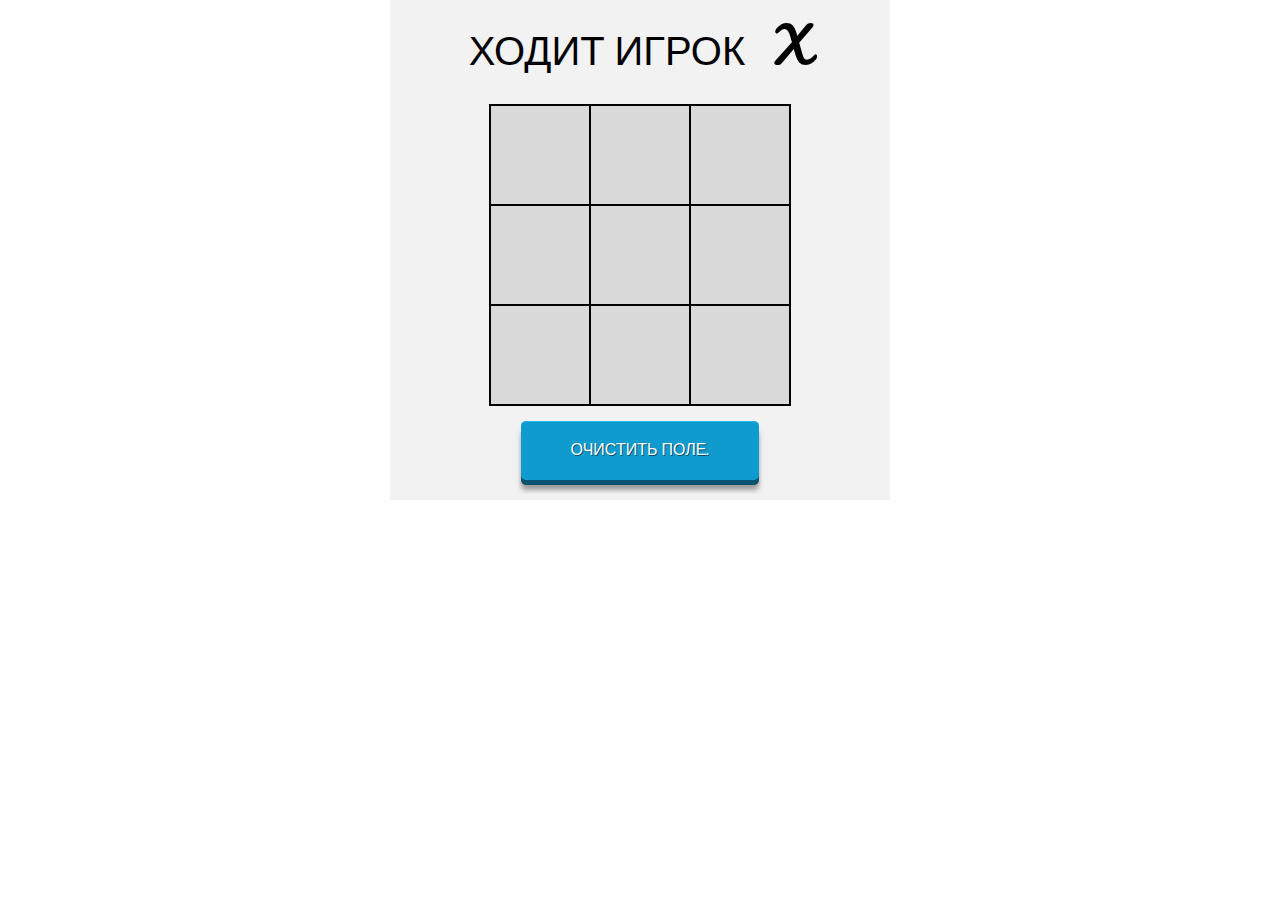
<file: krestiki-noliki/index.html>
<!DOCTYPE html>
<html lang="en">
<head>
	<meta charset="UTF-8">
	<title>Игра крестики-нолики</title>
	<link rel="stylesheet" href="css/styles.css">
	<script src='js/script.js'></script>
</head>
<body>
	<div class="wrapper">
		<h1 class="header">Ходит игрок <span class="header__game-Player"></span></h1>
		<div class="gameArea">
			<div class="gameArea__placeForClickResult" data-gameAreaNumber='1'></div>
			<div class="gameArea__placeForClickResult" data-gameAreaNumber='2'></div>
			<div class="gameArea__placeForClickResult" data-gameAreaNumber='3'></div>
			<div class="gameArea__placeForClickResult" data-gameAreaNumber='4'></div>
			<div class="gameArea__placeForClickResult" data-gameAreaNumber='5'></div>
			<div class="gameArea__placeForClickResult" data-gameAreaNumber='6'></div>
			<div class="gameArea__placeForClickResult" data-gameAreaNumber='7'></div>
			<div class="gameArea__placeForClickResult" data-gameAreaNumber='8'></div>
			<div class="gameArea__placeForClickResult" data-gameAreaNumber='9'></div>
		</div>
		<button class="clearButton">Очистить поле.</button>
		<div class="winner-table">Победил игрок : <span class="winner-table__winnerArea"></span></div>
	</div>
</body>
</html>
</file>
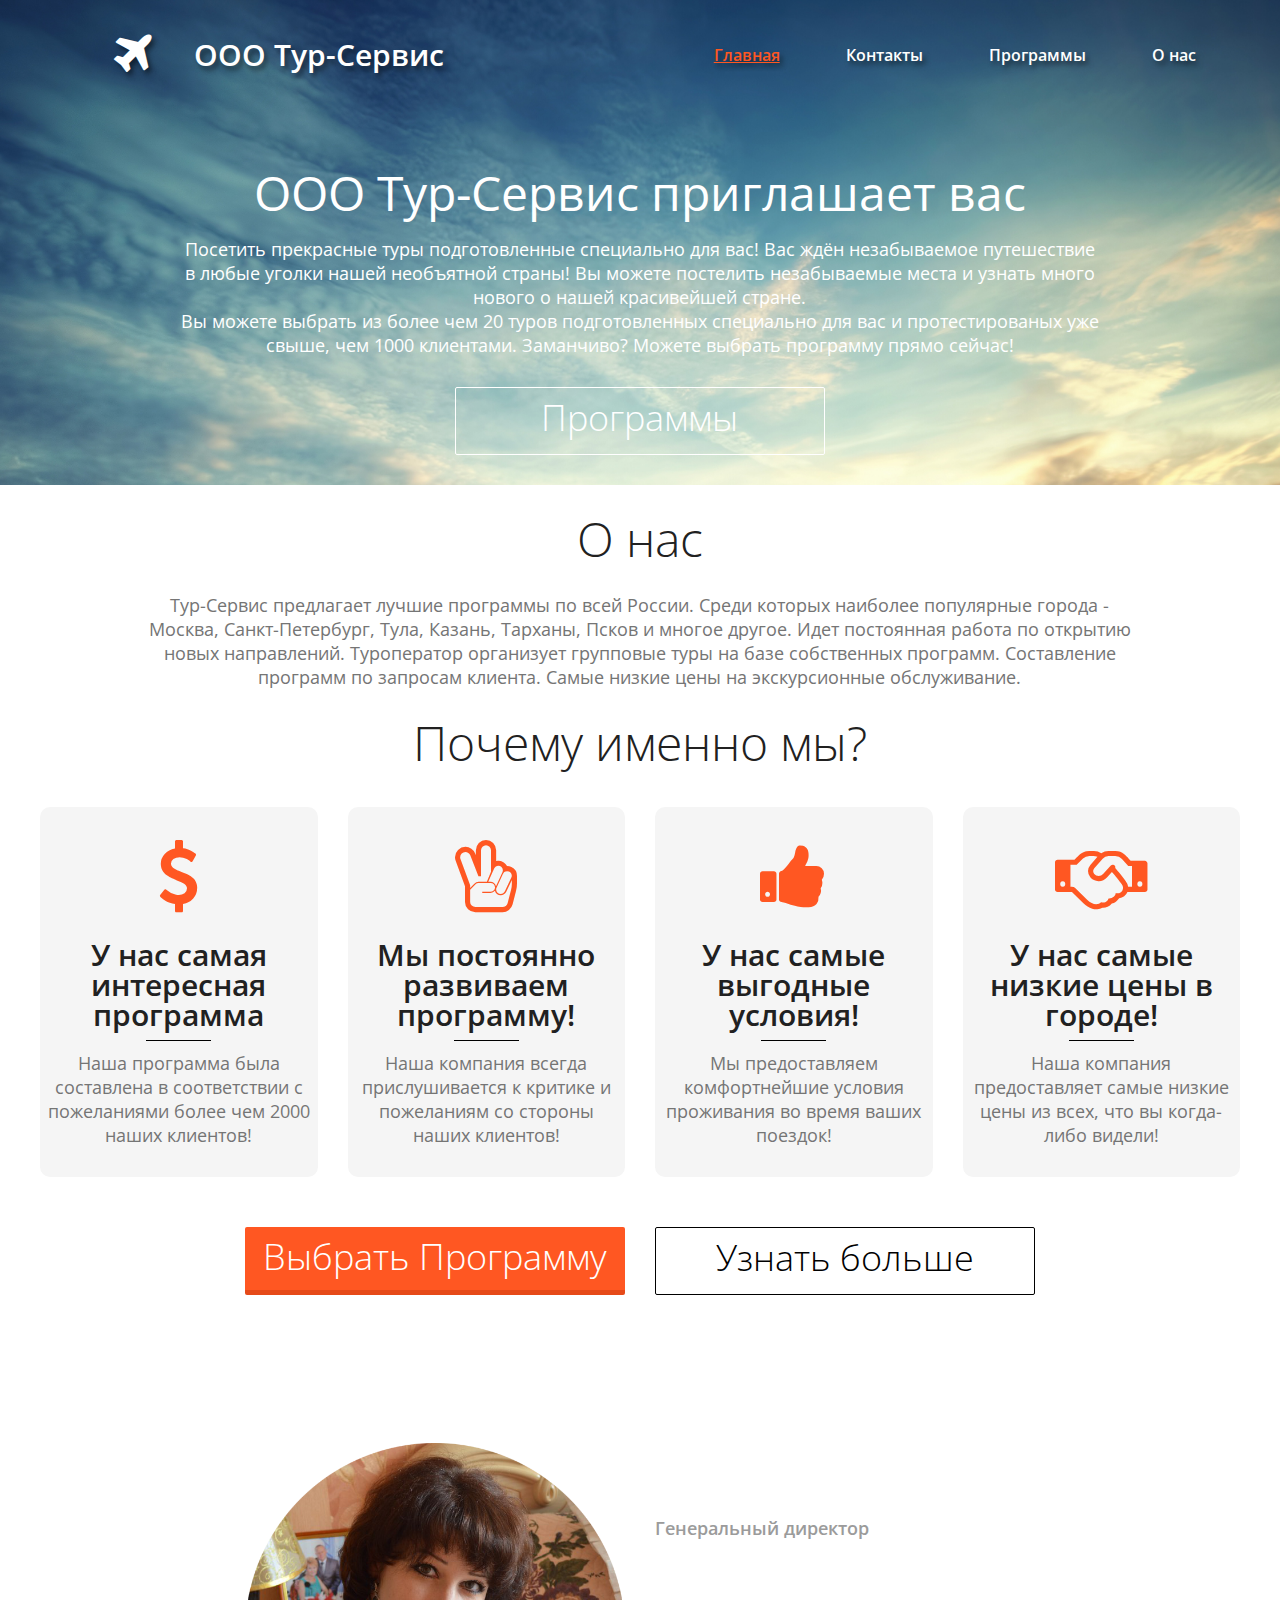
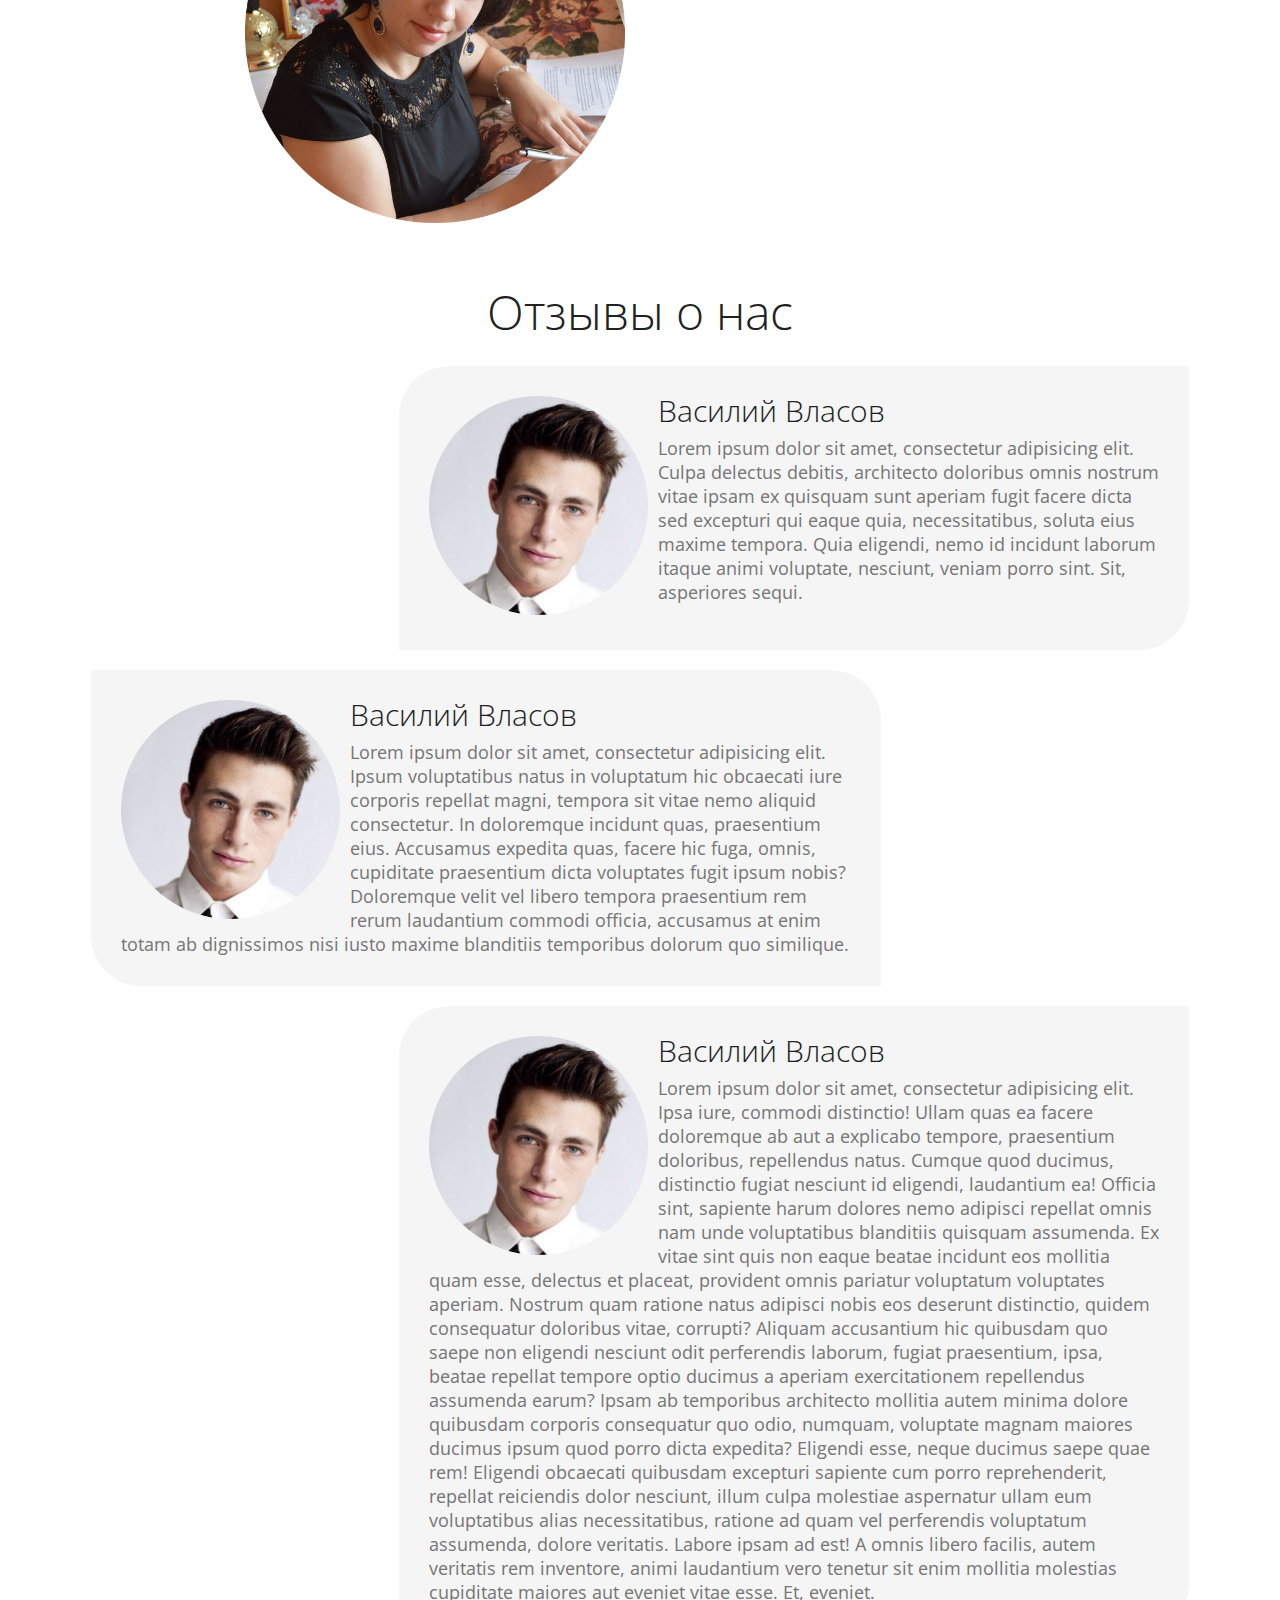
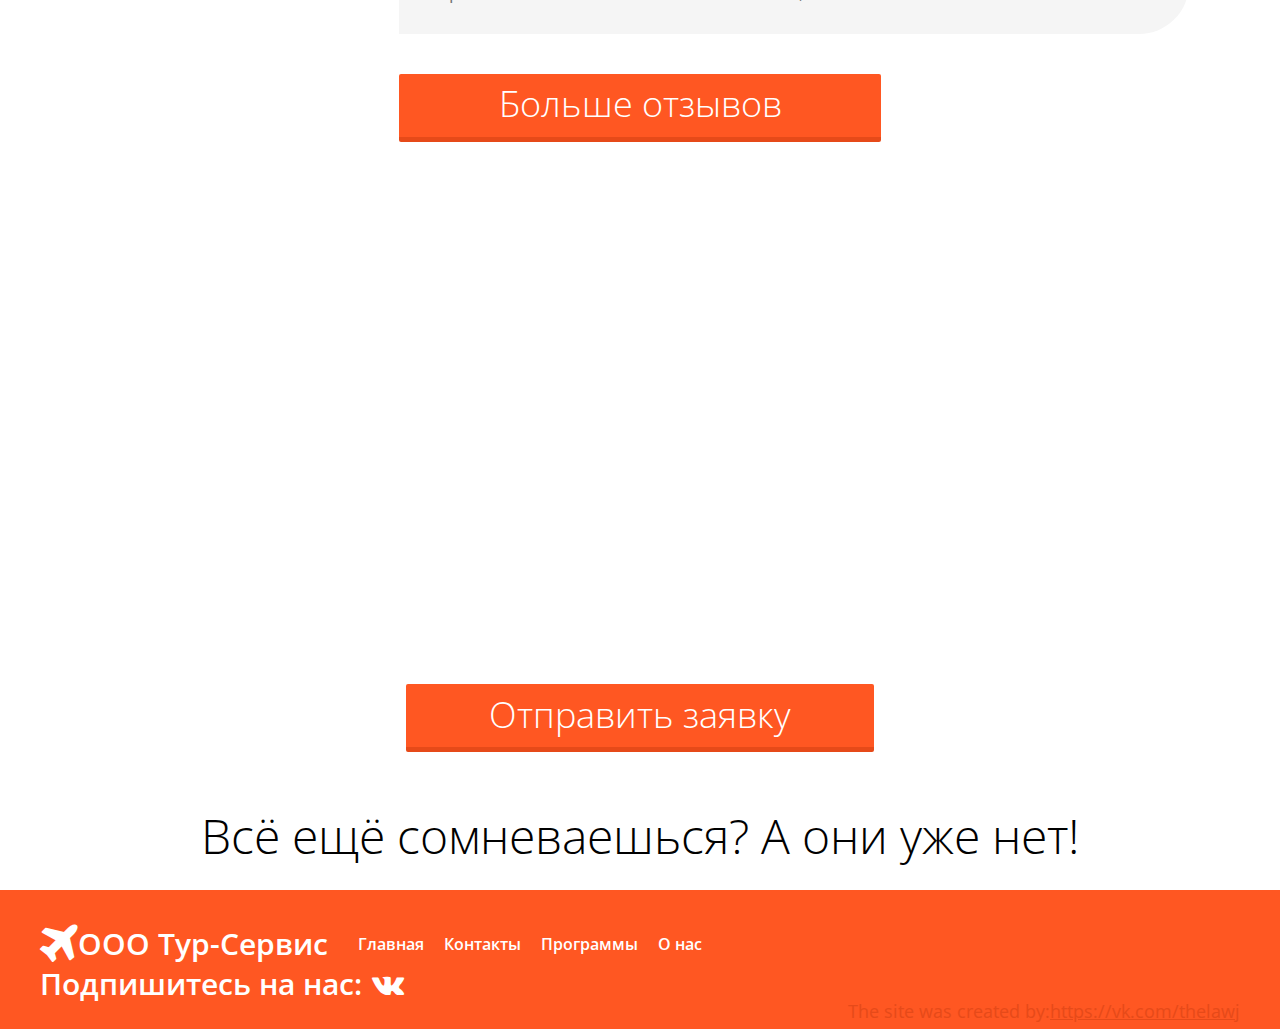
<file: TouristCompany/index.html>
<!DOCTYPE html>
<head>
  <meta charset="UTF-8">
  <meta name="viewport" content="width=device-width, initial-scale=1.0">
  <title>Document</title>
  <link href="css/styles.css" rel="stylesheet">
</head>
<body>
<!--Header-->
  <header class="header">
    <div class="wrapper">
      <menu class="menu">
        <div class="menu__logo">
          <h2><i class="fa-plane fa"></i></h2>
          <h3>ООО Тур-Сервис</h3>
        </div>
        <a href="#"><i class="fa fa-bars menu__burger" aria-hidden="true"></i></a>
        <nav class="menu__navigation">
          <a href="index.html" class="menu__navigation_active-item"><li>Главная</li></a>
          <a href="contacts.html"><li>Контакты</li></a>
          <a href="programms.html"><li>Программы</li></a>
          <a href="about.html"><li>О нас</li></a>
        </nav>
      </menu>
      <article class="header-content">
        <h1 class="header-content__header">ООО Тур-Сервис приглашает вас</h1>
        <p class="header-content__description">Посетить прекрасные туры подготовленные специально для вас! Вас ждён незабываемое путешествие <br>в любые уголки нашей необъятной страны! Вы можете постелить незабываемые места и узнать много нового о нашей красивейшей стране. <br>Вы можете выбрать из более чем 20 туров подготовленных специально для вас и протестированых уже свыше, чем 1000 клиентами. Заманчиво? Можете выбрать программу прямо сейчас!</p>
      </article>
      <div class="button__bordered header__button">
        Программы
      </div>
    </div>
  </header>
<!-- ABOUTUS -->
<div class="wrapper">
  <section class="aboutUs">
    <h2 class="aboutUs__header">О нас</h2>
    <p class="aboutUs__description">Тур-Сервис предлагает лучшие программы по всей России.  Среди которых наиболее популярные города - Москва, Санкт-Петербург, Тула, Казань, Тарханы, Псков и многое другое. Идет постоянная работа по открытию новых направлений. Туроператор организует групповые туры на базе собственных программ. Составление программ по запросам клиента. Самые низкие цены на экскурсионные обслуживание.</p>
    <h2 class="aboutUs__subheader">Почему именно мы?</h2>
    <div class="item item_hover">
      <div class="item__icon"><i class="fa fa-dollar"></i></div>
      <h3 class="item__header">У нас самая интересная программа</h3>
      <p class="item__description">Наша программа была составлена в соответствии с пожеланиями более чем 2000 наших клиентов!</p>
    </div>
    <div class="item item_hover">
      <div class="item__icon"><i class="fa fa-hand-peace-o"></i></div>
      <h3 class="item__header">Мы постоянно развиваем программу!</h3>
      <p class="item__description">Наша компания всегда прислушивается к критике и пожеланиям со стороны наших клиентов!</p>
    </div>
    <div class="item item_hover">
      <div class="item__icon"><i class="fa fa-thumbs-up"></i></div>
      <h3 class="item__header">У нас самые выгодные условия!</h3>
      <p class="item__description">Мы предоставляем комфортнейшие условия проживания во время ваших поездок!</p>
    </div>
    <div class="item item_hover">
      <div class="item__icon"><i class="fa fa-handshake-o"></i></div>
      <h3 class="item__header">У нас самые низкие цены в городе!</h3>
      <p class="item__description">Наша компания предоставляет самые низкие цены из всех, что вы когда-либо видели!</p>
    </div>
    <div class="button__filled aboutUs__button">Выбрать Программу</div>
    <div class="button__bordered aboutUs__button aboutUs__button_bordered">Узнать больше</div>
  </section>
</div>
<!--Communicate with us-->
<section class="communicate">
  <div class="wrapper">
    <div class="communicateWithUs">
      <h2 class="communicateWithUs__header">Свяжитесь с нами!</h2>
      <div class="communicateWithUs__image">
        <img src="img/Owner.png" alt="">
      </div>
      <div class="communicateWithUs-data">
        <h3 class="communicateWithUs-data__header people">Людмила Каштанова</h3>
        <h5 class="communicateWithUs-data__subheader">Генеральный директор</h5>
        <h4 class="communicateWithUs-data__data">+7-(900)-322-95-99</h4>
        <h4 class="communicateWithUs-data__data">+7-(960)-031-96-14</h4>
        <a href="#"><h4 class="communicateWithUs-data__data communicateWithUs-data__data_email">kaztur1@yandex.ru</h4></a>
        <a href="#"><h4 class="communicateWithUs-data__data communicateWithUs-data__data_email">oootour-service@mail.ru</h4></a>
        <div class="communicateWithUs-data__button button__bordered">Узнать больше</div>
      </div>
    </div>
  </div>
</section>
<!--reviews-->
<div class="wrapper">
  <section class="reviews">
    <h2 class="reviews__header">Отзывы о нас</h2>
    <div class="review">
      <div class="review__image"><img src="img/reviewer.png" alt=""></div>
      <h3 class="review__header people">Василий Власов</h3>
      <p class="review__description">Lorem ipsum dolor sit amet, consectetur adipisicing elit. Culpa delectus debitis, architecto doloribus omnis nostrum vitae ipsam ex quisquam sunt aperiam fugit facere dicta sed excepturi qui eaque quia, necessitatibus, soluta eius maxime tempora. Quia eligendi, nemo id incidunt laborum itaque animi voluptate, nesciunt, veniam porro sint. Sit, asperiores sequi.</p>
    </div>
     <div class="review">
      <div class="review__image"><img src="img/reviewer.png" alt=""></div>
      <h3 class="review__header people">Василий Власов</h3>
      <p class="review__description">Lorem ipsum dolor sit amet, consectetur adipisicing elit. Ipsum voluptatibus natus in voluptatum hic obcaecati iure corporis repellat magni, tempora sit vitae nemo aliquid consectetur. In doloremque incidunt quas, praesentium eius. Accusamus expedita quas, facere hic fuga, omnis, cupiditate praesentium dicta voluptates fugit ipsum nobis? Doloremque velit vel libero tempora praesentium rem rerum laudantium commodi officia, accusamus at enim totam ab dignissimos nisi iusto maxime blanditiis temporibus dolorum quo similique. </p>
    </div>
     <div class="review">
      <div class="review__image"><img src="img/reviewer.png" alt=""></div>
      <h3 class="review__header people">Василий Власов</h3>
      <p class="review__description">Lorem ipsum dolor sit amet, consectetur adipisicing elit. Ipsa iure, commodi distinctio! Ullam quas ea facere doloremque ab aut a explicabo tempore, praesentium doloribus, repellendus natus. Cumque quod ducimus, distinctio fugiat nesciunt id eligendi, laudantium ea! Officia sint, sapiente harum dolores nemo adipisci repellat omnis nam unde voluptatibus blanditiis quisquam assumenda. Ex vitae sint quis non eaque beatae incidunt eos mollitia quam esse, delectus et placeat, provident omnis pariatur voluptatum voluptates aperiam. Nostrum quam ratione natus adipisci nobis eos deserunt distinctio, quidem consequatur doloribus vitae, corrupti? Aliquam accusantium hic quibusdam quo saepe non eligendi nesciunt odit perferendis laborum, fugiat praesentium, ipsa, beatae repellat tempore optio ducimus a aperiam exercitationem repellendus assumenda earum? Ipsam ab temporibus architecto mollitia autem minima dolore quibusdam corporis consequatur quo odio, numquam, voluptate magnam maiores ducimus ipsum quod porro dicta expedita? Eligendi esse, neque ducimus saepe quae rem! Eligendi obcaecati quibusdam excepturi sapiente cum porro reprehenderit, repellat reiciendis dolor nesciunt, illum culpa molestiae aspernatur ullam eum voluptatibus alias necessitatibus, ratione ad quam vel perferendis voluptatum assumenda, dolore veritatis. Labore ipsam ad est! A omnis libero facilis, autem veritatis rem inventore, animi laudantium vero tenetur sit enim mollitia molestias cupiditate maiores aut eveniet vitae esse. Et, eveniet. </p>
    </div>
    <a href="#" class='reviews__button'><div class="button__filled">Больше отзывов</div></a>
  </section>
</div>
<!--Callback form-->
<div class="call">
  <div class="wrapper">
    <section class="callback">
      <h2 class="callback__header">Оставьте заявку</h2>
      <h3 class="people callback__subheader">Заполните форму и мы вам перезвоним</h3>
      <form action="" class="callback-form">
        <div class="callback-form__row">
          <label for="name"><h4 class="callback-form__header">Имя, Фамилия</h4></label>
          <input name="name" id='name' type="text" class="callback-form__input">
        </div>
        <div class="callback-form__row">
          <label for="email"><h4 class="callback-form__header">E-Mail</h4></label>
          <input id="email" type="email" class="callback-form__input">
        </div>
        <div class="callback-form__row">
          <label for="phone"><h4 class="callback-form__header">Телефон</h4></label>
          <input id="phone" type="phone" class="callback-form__input">
        </div>
        <div class="callback-form__row callback-form__row_check">
          <input checked class="callback-form__checkbox" type="checkbox" id="checkbox" name="cc" />
          <label class="callback-form__checkbox-replace" for="checkbox"><i class="callback-form__checkbox-replace-fa fa fa-check" aria-hidden="true"></i></label>
          <label for="checkbox"><p class="callback-form__checktext">Я даю своё согласие на обработку персональных данных в соответствии с законом “О персональных данных”</p></label>
        </div>
        <input id="submit" type="submit" value="Отправить заявку" class="button__filled callback-form__submit">
      </form>
    </section>
  </div>
</div>
<!--More reviews-->
<div class="wrapper">
  <section class="moreReviews">
    <h2 class="moreReviews__header">Всё ещё сомневаешься? А они уже нет!</h2>
    <div class="moreReviews__vkReviews">
      
    </div>
  </section>
</div>
<!--footer-->
<section class="foot">
  <div class="wrapper">
    <div class="footer">
      <menu class="menu_footer">
        <div class="menu__logo_footer">
          <h2><i class="fa-plane fa"></i></h2>
          <h3>ООО Тур-Сервис</h3>
        </div>
        <nav class="menu__navigation_footer">
          <a href="index.html"><li>Главная</li></a>
          <a href="contacts.html"><li>Контакты</li></a>
          <a href="programms.html"><li>Программы</li></a>
          <a href="about.html"><li>О нас</li></a>
        </nav>
      </menu>
      <div class="footer-subscribe">
        <h3 class="footer-subscribe__header">Подпишитесь на нас: <a href="#"><i class="footer-subscribe__header_fa fa fa-vk"></i></a></h3>
      </div>
      <div class="footer__madeBy">
        <p>The site was created by:</p>
        <a class="footer__madeBy_a" href="https://vk.com/thelawj">https://vk.com/thelawj</a>
      </div>
    </div>
  </div>
</section>
<!--Scripts-->
<script src="libs/jquery-3.2.1.min.js"></script>
<script src="libs/slick.min.js" type="text/javascript"></script>
<script src="js/main.js"></script>
</body>
</html>
</file>
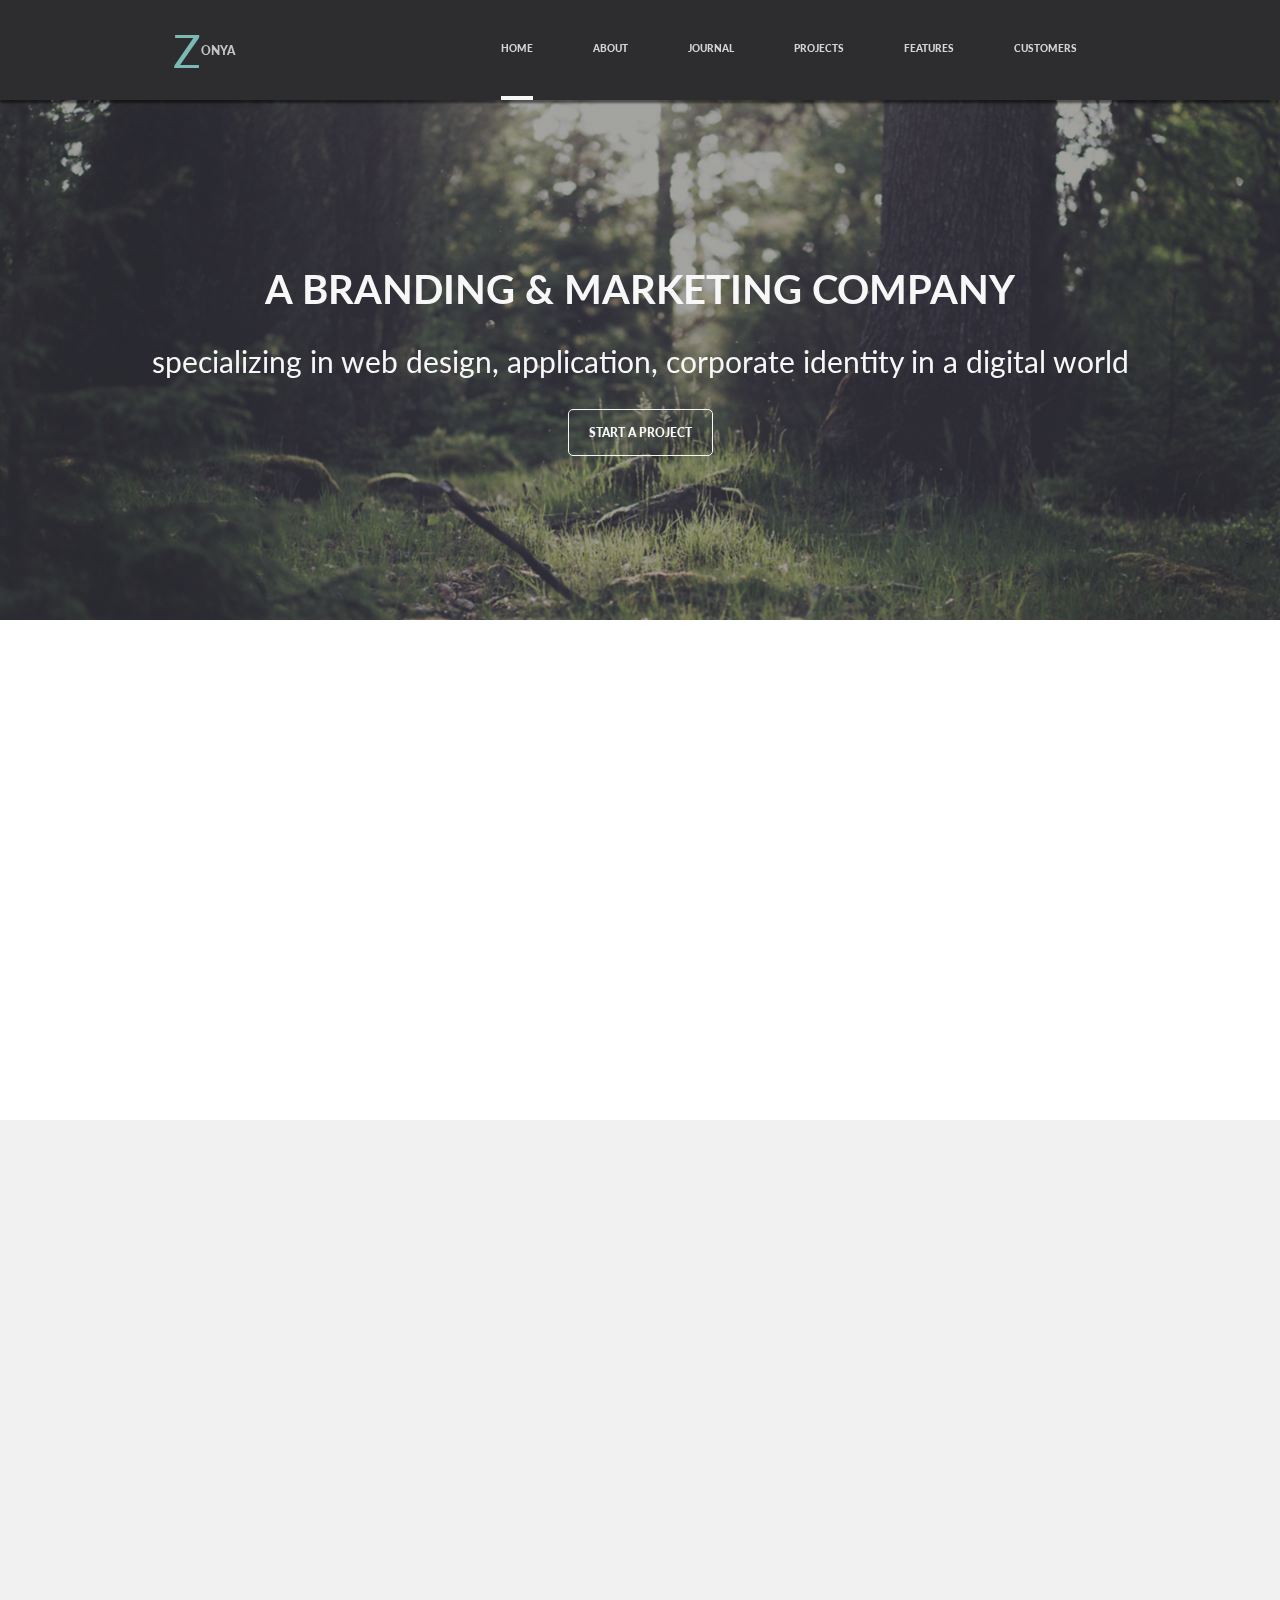
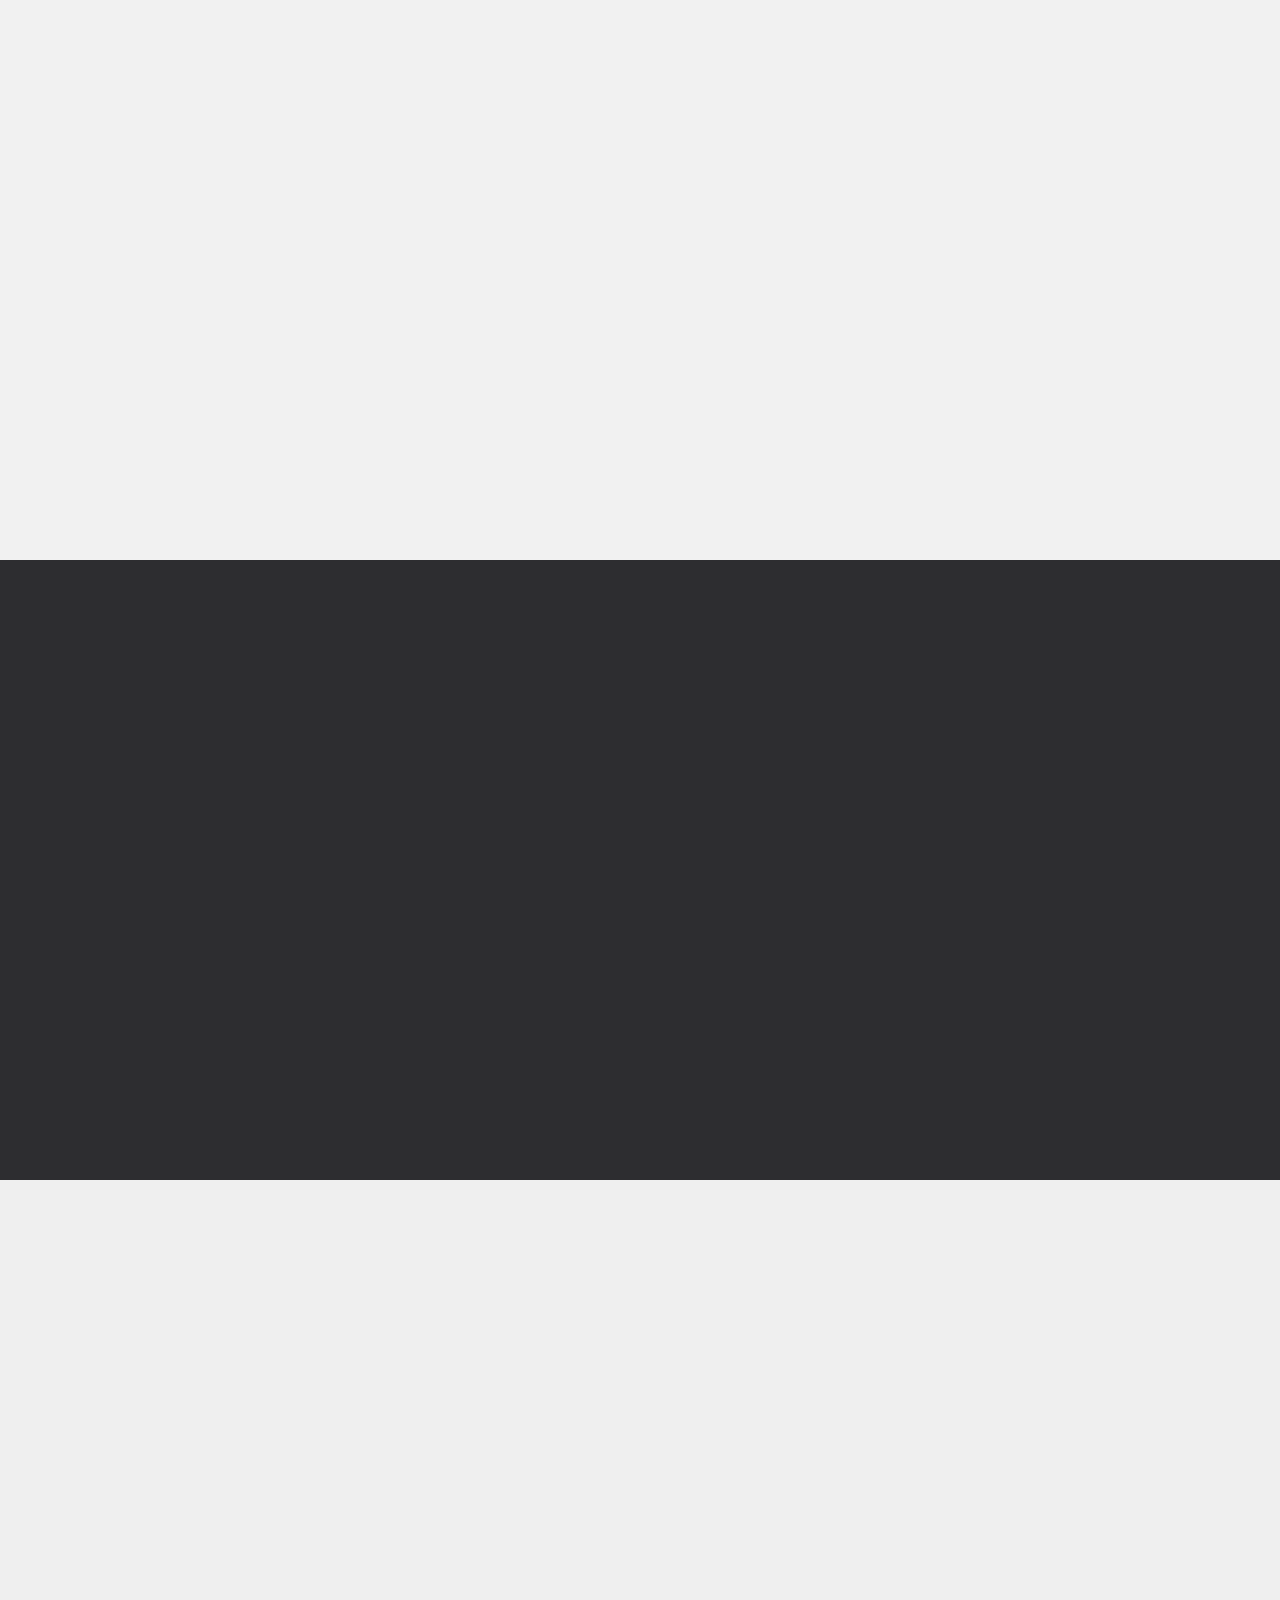
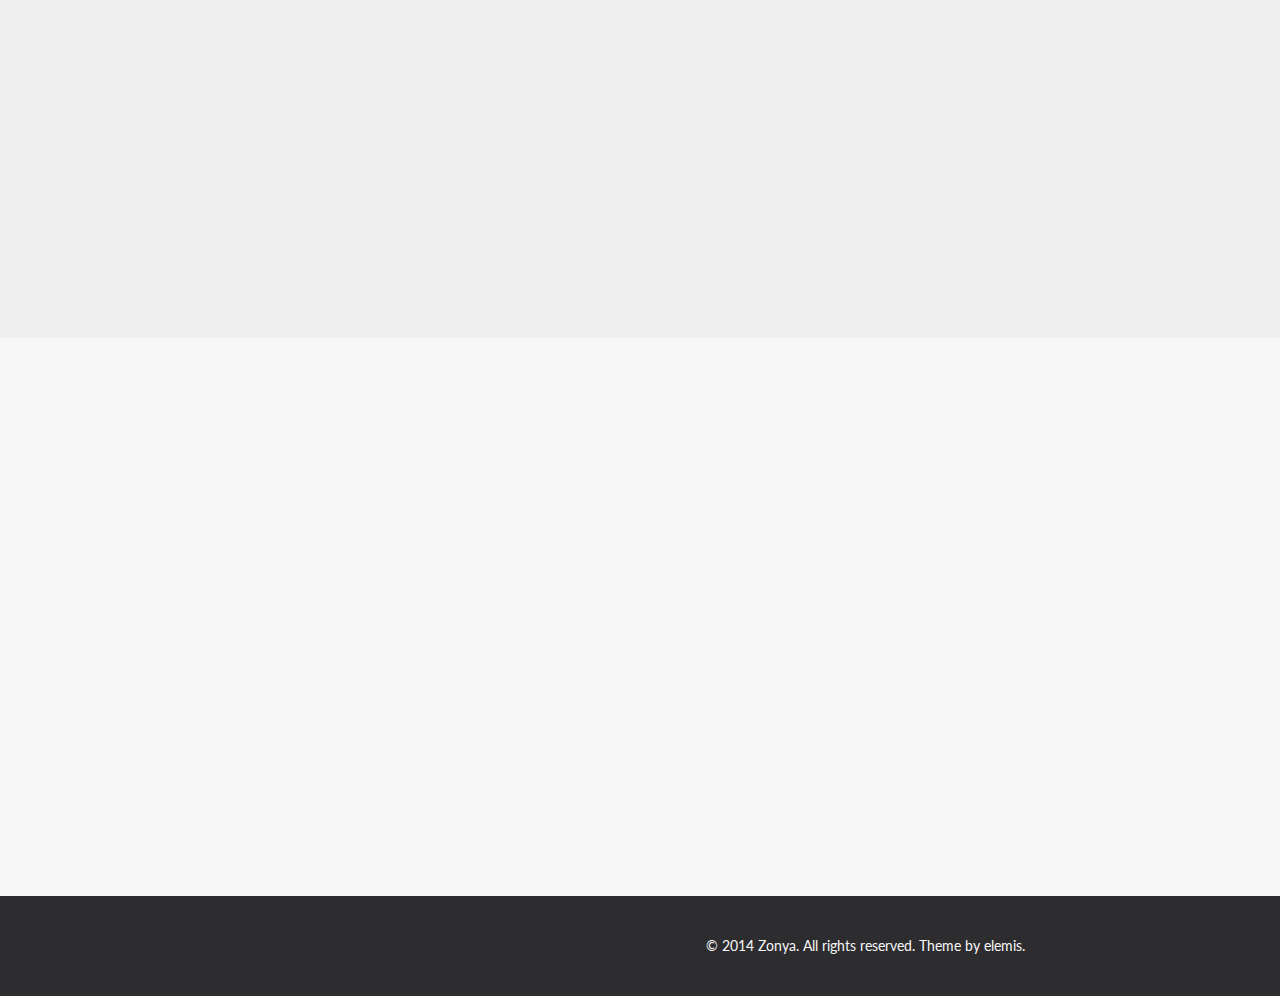
<file: Zonya/index.html>
<!DOCTYPE html>
<html lang="en">
<head>
		<meta name="viewport" content="width=device-width, initial-scale=1.0">
    <meta charset="UTF-8">
    <title>Zonya home web page</title>
</head>
<body>
	<!-- Header block -->
	<header id="home" class="header-outside">
		<div class="header">
			<div class="header__burger"><i class="fa fa-bars" aria-hidden="true"></i></div>
			<div class="header__logo"><span class="header__logo_first-letter">z</span><sup class="header__logo_text">onya</sup></div>
			<nav class="header__menu menu">
				<a href="#home">
					<div class="header__menu__item">home</div>
				</a>
				<a href="#services">
					<div class="header__menu__item">about</div>
				</a>
				<a href="#ftb">
					<div class="header__menu__item">journal</div>
				</a>
				<a href="#oaw">
					<div class="header__menu__item">projects</div>
				</a>
				<a href="#fotp">
					<div class="header__menu__item">features</div>
				</a>
				<a href="#hc">
					<div class="header__menu__item">customers</div>
				</a>

			</nav>
		</div>
	</header>
	<!-- Slider Block -->
	<div class="slider-wrapper wow fadeInLeft">
		<div class="slider-content">
			<div class="slider-content__header">a branding &amp; marketing Company</div>
			<div class="slider-content__subheader">specializing in web design, application, corporate identity in a digital world</div>
			<a href="#"><div class="slider-content__button">start a project</div></a>
		</div>
		<div class="slider">
			<img class="slider__img" src="img/sliderimg.png" alt="">
			<img class="slider__img" src="img/sliderimg.png" alt="">
			<img class="slider__img" src="img/sliderimg.png" alt="">
			<img class="slider__img" src="img/sliderimg.png" alt="">
			<img class="slider__img" src="img/sliderimg.png" alt="">
		</div>
	</div>
	<!-- Our Services -->
	<section id="services" class="swrapper wow fadeInUp">
		<div class="services">
			<div class="services-head">
				<h2 class="services__header">What our services</h2>
				<h3 class="services__subheader">creates quality products to make your life easier.</h3>
			</div>
			<div class="services-items">
				<div class="items-wrapper">
					<div class="services-items__item wow fadeInUp">
						<img src="img/responsive.png" alt="RESPONSIVE" class="services-items__item__image">
						<div class="services-line"></div>
						<h3 class="services-items__item__header">Web design</h3>
						<p class="services-items__item__text">Nullam quis risus eget urna mollis ornare vel eu leo. Donec ullamcorper nulla non metus auctor fringilla. Lorem ipsum dolor sit amet, psuere consectetur adipiscing elit</p>
					</div>
					<div class="services-items__item wow fadeInUp">
						<img src="img/tv.png" alt="TV" class="services-items__item__image">
						<div class="services-line"></div>
						<h3 class="services-items__item__header">Motion video</h3>
						<p class="services-items__item__text">Nullam quis risus eget urna mollis ornare vel eu leo. Donec ullamcorper nulla non metus auctor fringilla. Lorem ipsum dolor sit amet, psuere consectetur adipiscing elit</p>
					</div>
				</div>
				<div class="items-wrapper">
					<div class="services-items__item wow fadeInUp">
						<img src="img/print.png" alt="PRINT" class="services-items__item__image">
						<div class="services-line"></div>
						<h3 class="services-items__item__header">Print design</h3>
						<p class="services-items__item__text">Nullam quis risus eget urna mollis ornare vel eu leo. Donec ullamcorper nulla non metus auctor fringilla. Lorem ipsum dolor sit amet, psuere consectetur adipiscing elit</p>
					</div>
					<div class="services-items__item wow fadeInUp">
						<img src="img/love.png" alt="LOVE" class="services-items__item__image">
						<div class="services-line"></div>
						<h3 class="services-items__item__header">Illustration</h3>
						<p class="services-items__item__text">Nullam quis risus eget urna mollis ornare vel eu leo. Donec ullamcorper nulla non metus auctor fringilla. Lorem ipsum dolor sit amet, psuere consectetur adipiscing elit</p>
					</div>
				</div>
			</div>
		</div>
	</section>
	<!-- Features -->
	<section id="fotp" class="featureswrapper">
		<div class="features wow fadeIn">
			<h2 class="features__header">Features of The Product</h2>
			<h3 class="features__subheader">learn about our best product &amp; service features</h3>
			<img src="img/features.png" alt="Features" class="features__image">
			<p class="features__text">Maecenas sed diam risus varius blandit amet non magna. Nullam id dolor ultricies vehiculaelit praesent commodo. Curabitur blandit tempus porttitor. Cum sociis natoque penatibus et magnis dis parturient montes, nascetur ridiculus mus. Sed posuere consectetur est at lobortis. Nulla vitae elit libero, a pharetra augue. Sed posuere consectetur est at lobortis. Curabitur blandit tempus porttitor. Cras mattis consectetur purus sit amet fermentum. Praesent commodo cursus magna</p>
			<div class="fbwrap">
				<a href="#"><div class="features__button features__button_black">Start a project</div></a>
				<a href="#"><div class="features__button">View details</div></a>
			</div>
		</div>
	</section>
	<!-- Our awesome works -->
	<section id="oaw" class="workswrapper">
		<div class="works wow fadeInUp">
			<div class="works-descr">
				<h2 class="works__header">Our Awesome Works</h2>
				<h3 class="works__subheader">great design comes with understanding customer needs.</h3>
				<p class="works__text">Maecenas sed diam risus varius blandit amet non magna. Nullam id dolor ultricies vehiculaelit praesent commodo. Cum sociis natoque penatibus et magnis dis parturient montes, nascetur ridiculus mus. Sed  est at lobortis mattis consectetur purus.</p>
				<a href="#">
					<div class="works__button">view All Work</div>
				</a>
			</div>
			<div class="works-images">
					<img src="img/Rectangle 4 copy 2.png" alt="Our work" class="works__image wow fadeInUp">
					<img src="img/Rectangle 4 copy 3-1.png" alt="Our work" class="works__image wow fadeInUp">
					<img src="img/Rectangle 4 copy 3-2.png" alt="Our work" class="works__image wow fadeInUp">
					<img src="img/Rectangle 4 copy 3.png" alt="Our work" class="works__image wow fadeInUp">
					<img src="img/Rectangle 4 copy.png" alt="Our work" class="works__image wow fadeInUp">
					<img src="img/Rectangle 4.png" alt="Our work" class="works__image wow fadeInUp">
			</div>
		</div>
	</section>
	<!-- Happy customers -->
	<div id="hc" class="hc-out">
		<div class="happpy-customers wow fadeInUp">
			<h2 class="happpy-customers__header">Happy customers</h2>
			<h3 class="happpy-customers__subheader">what do our customers think</h3>
			<div class="customer wow fadeIn">
				<div class="customer__desc-wrapper">
					<h3 class="customer__name">Connor Gibson</h3>
					<h4 class="customer__profession">web developer</h4>
				</div>
				<img src="img/customer1.png" alt="" class="customer__photo">
				<div class="customer__review">
					<div class="customer__review__triangle"></div>
					<p class="customer__review__text">Vivamus sagittis lacus augue laoreet rutrum faucibus dolor auctor. Sed posuere consectetur est at lobortis. Cras justo odio, dapibus ac facilisis in, egestas eget</p>
				</div>
			</div>
			<div class="customer customer_sec wow fadeIn">
				<div class="customer__review customer__review_sec">
					<p class="customer__review__text customer__review__text_sec">Aenean lacinia bibendum nulla sed consectetur. Nulla vitae elit libero, a pharetra augue. Duis mollis, est non commodo luctus, nisi erat porttitor ligula, eget lacinia </p>
					<div class="customer__review__triangle_sec"></div>
				</div>
				<img src="img/customer2.png" alt="" class="customer__photo">
				<div class="customer__desc-wrapper customer__desc-wrapper_sec">
					<h3 class="customer__name customer__name_sec">Nikolas Brooten</h3>
					<h4 class="customer__profession customer__profession_sec">graphic designer</h4>
				</div>
			</div>
			<div class="customer wow fadeIn">
				<div class="customer__desc-wrapper">
					<h3 class="customer__name">Barclay Widerski</h3>
					<h4 class="customer__profession">finance manager</h4>
				</div>
				<img src="img/customer3.png" alt="" class="customer__photo">
				<div class="customer__review">
					<div class="customer__review__triangle"></div>
					<p class="customer__review__text">Fusce dapibus, tellus ac cursus commodo, tortor mauris condimentum nibh, ut fermentum massa justo sit amet risus. Lorem ipsum dolor sit amet, consectetur adipiscing </p>
				</div>
			</div>
		</div>
	</div>
	<!-- From the blog -->
	<section id="ftb" class="ftb-outside">
		<div class="blog wow fadeInUp">
			<div class="blog__descwrapper">
				<h3 class="blog__header">From the blog</h3>
				<h4 class="blog__subheader">our posts that got most attention</h4>
				<p class="blog__description">Maecenas sed diam risus varius blandit amet non magna. Nullam id dolor ultricies vehiculaelit praesent commodo. Cum sociis natoque penatibus et magnis dis parturient montes, nascetur ridiculus mus. Sed  est at lobortis mattis consectetur purus.</p>
				<a href="#"><div class="blog__button">View all posts</div></a>
			</div>
			<div class="blog__postscarousel">
				<div class="blog__post item">
					<img src="img/blogimg1.png" alt="" class="blog__post__image">
					<div class="twrap">
						<h2 class="blog__post__header">Ligula Commodo</h2>
						<p class="blog__post__text">Sed posuere consectetur est at. Donec ullamcorper nulla non metus auctor fringilla. Integer posuere erat a ante venenati dapibus posuere velit aliquet. Fusce dapibus, tellus cursus commodo, tortor mauris </p>
					</div>
					</div>
					<div class="blog__post item">
					<img src="img/blogimg2.png" alt="" class="blog__post__image">
					<div class="twrap">
						<h2 class="blog__post__header">Sem Ridiculus Vestibulum</h2>
						<p class="blog__post__text">Sed posuere consectetur est at. Donec ullamcorper nulla non metus auctor fringilla. Integer posuere erat a ante venenati dapibus posuere velit aliquet. Fusce dapibus, tellus cursus commodo, tortor mauris </p>
					</div>
					</div>
					<div class="blog__post item">
					<img src="img/blogimg3.png" alt="" class="blog__post__image">
					<div class="twrap">
						<h2 class="blog__post__header">Ullamcorper Inceptos</h2>
						<p class="blog__post__text">Sed posuere consectetur est at. Donec ullamcorper nulla non metus auctor fringilla. Integer posuere erat a ante venenati dapibus posuere velit aliquet. Fusce dapibus, tellus cursus commodo, tortor mauris </p>
					</div>
					</div>
					<div class="blog__post item">
					<img src="img/blogimg2.png" alt="" class="blog__post__image">
					<div class="twrap">
						<h2 class="blog__post__header">Ligula C21421do</h2>
						<p class="blog__post__text">Sed posuere consectetur est at. Donec ullamcorper nulla non metus auctor fringilla. Integer posuere erat a ante venenati dapibus posuere velit aliquet. Fusce dapibus, tellus cursus commodo, tortor mauris </p>
					</div>
					</div>
					<div class="blog__post item">
					<img src="img/blogimg3.png" alt="" class="blog__post__image">
					<div class="twrap">
						<h2 class="blog__post__header">Ligula 125do</h2>
						<p class="blog__post__text">Sed posuere consectetur est at. Donec ullamcorper nulla non metus auctor fringilla. Integer posuere erat a ante venenati dapibus posuere velit aliquet. Fusce dapibus, tellus cursus commodo, tortor mauris </p>
					</div>
					</div>
			</div>
		</div>
	</section>
	<!-- Footer -->
	<footer>
		<div class="footer">
			<p class="footer__text">© 2014 Zonya. All rights reserved. Theme by elemis.</p>
		</div>
	</footer>
	<!-- Scripts -->
	<script src="js/libs.min.js"></script>
	<script src="js/script.js"></script>
	<!-- Styles -->
  <link rel="stylesheet" href="css/font-awesome.min.css">
  <link rel="stylesheet" href="css/animate.css">
  <link rel="stylesheet" href="css/styles.css">
</body>
</html>
</file>
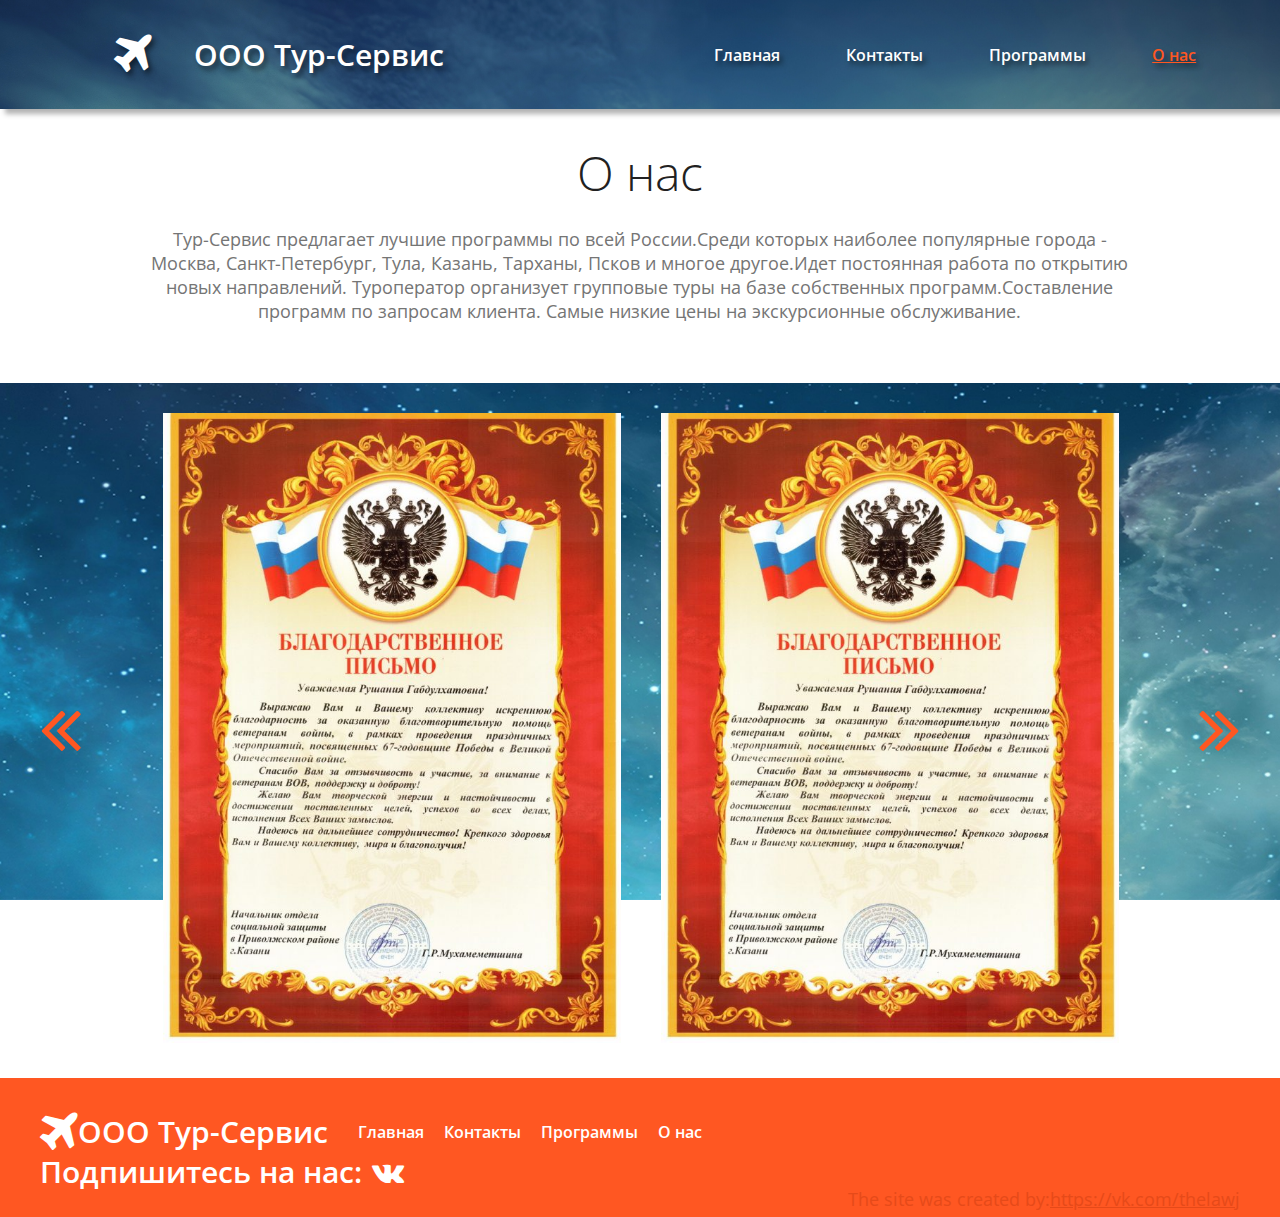
<file: TouristCompany/about.html>
<!DOCTYPE html>
<head>
  <meta charset="UTF-8">
  <meta name="viewport" content="width=device-width, initial-scale=1.0">
  <title>Document</title>
  <link href="css/styles.css" rel="stylesheet">
</head>
<body class="">
<!--header-->
<header class="header header_ins">
    <div class="wrapper">
        <menu class="menu">
            <div class="menu__logo">
                <h2><i class="fa-plane fa"></i></h2>
                <h3>ООО Тур-Сервис</h3>
            </div>
            <a href="#"><i class="fa fa-bars menu__burger" aria-hidden="true"></i></a>
            <nav class="menu__navigation">
                <a href="index.html"><li>Главная</li></a>
                <a href="contacts.html"><li>Контакты</li></a>
                <a href="programms.html"><li>Программы</li></a>
                <a href="about.html"><li class="menu__navigation_active-item">О нас</li></a>
            </nav>
        </menu>
    </div>
</header>
<!-- About US -->
<div class="wrapper">
  <section class="aboutUs">
    <h2 class="aboutUs__header">О нас</h2>
    <p class="aboutUs__description">Тур-Сервис предлагает лучшие программы по всей России.Среди которых наиболее популярные города - Москва, Санкт-Петербург, Тула, Казань, Тарханы, Псков и многое другое.Идет постоянная работа по открытию новых направлений. Туроператор организует групповые туры на базе собственных программ.Составление программ по запросам клиента. Самые низкие цены на экскурсионные обслуживание.</p>
  </section>
</div>
<!--carousel-->
<div class="slider">
    <div class="wrapper">
        <div class="sld">
            <div class="arrow arrow__prev prevArrow"><i class="fa fa-angle-double-left" aria-hidden="true"></i></div>
            <div class="slides">
                <img src="img/mail.jpeg" alt="">
                <img src="img/mail.jpeg" alt="">
                <img src="img/mail.jpeg" alt="">
                <img src="img/mail.jpeg" alt="">
                <img src="img/mail.jpeg" alt="">
            </div>
            <div class="arrow arrow__next nextArrow"><i class="fa fa-angle-double-right" aria-hidden="true"></i></div>
        </div>
    </div>
</div>
<!--footer-->
<section class="foot foot_ins">
  <div class="wrapper">
    <div class="footer">
      <menu class="menu_footer">
        <div class="menu__logo_footer">
          <h2><i class="fa-plane fa"></i></h2>
          <h3>ООО Тур-Сервис</h3>
        </div>
        <nav class="menu__navigation_footer">
            <a href="index.html"><li>Главная</li></a>
            <a href="contacts.html"><li>Контакты</li></a>
            <a href="programms.html"><li>Программы</li></a>
            <a href="about.html"><li>О нас</li></a>
        </nav>
      </menu>
      <div class="footer-subscribe">
        <h3 class="footer-subscribe__header">Подпишитесь на нас: <a href="#"><i class="footer-subscribe__header_fa fa fa-vk"></i></a></h3>
      </div>
      <div class="footer__madeBy">
        <p>The site was created by:</p>
        <a class="footer__madeBy_a" href="https://vk.com/thelawj">https://vk.com/thelawj</a>
      </div>
    </div>
  </div>
</section>
<!--Scripts-->
<script src="libs/jquery-3.2.1.min.js"></script>
<script src="libs/slick.min.js" type="text/javascript"></script>
<script src="js/main.js"></script>
</body>
</html>
</file>
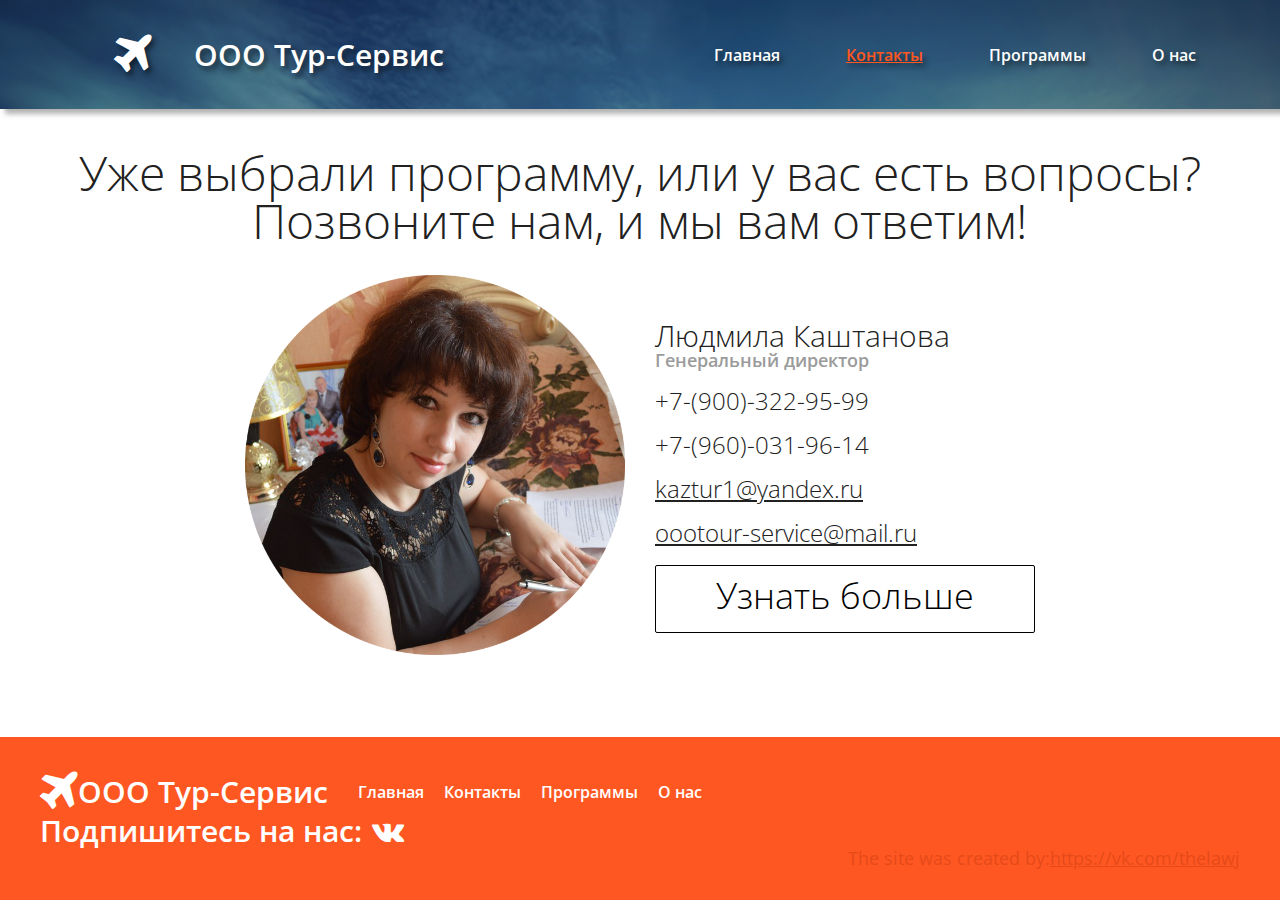
<file: TouristCompany/contacts.html>
<!DOCTYPE html>
<head>
  <meta charset="UTF-8">
  <meta name="viewport" content="width=device-width, initial-scale=1.0">
  <title>Document</title>
  <link href="css/styles.css" rel="stylesheet">
</head>
<body class="inside">
<!--header-->
<header class="header header_ins">
    <div class="wrapper">
        <menu class="menu">
            <div class="menu__logo">
                <h2><i class="fa-plane fa"></i></h2>
                <h3>ООО Тур-Сервис</h3>
            </div>
            <a href="#"><i class="fa fa-bars menu__burger" aria-hidden="true"></i></a>
            <nav class="menu__navigation">
                <a href="index.html"><li>Главная</li></a>
                <a href="contacts.html"><li class="menu__navigation_active-item">Контакты</li></a>
                <a href="programms.html"><li>Программы</li></a>
                <a href="about.html"><li>О нас</li></a>
            </nav>
        </menu>
    </div>
</header>
<!--Communicate with us-->
<section class="communicate communicate_cont">
  <div class="wrapper">
    <div class="communicateWithUs">
      <h2 class="communicateWithUs__header">Уже выбрали программу, или у вас есть вопросы? Позвоните нам, и мы вам ответим!</h2>
      <div class="communicateWithUs__image">
        <img src="img/Owner.png" alt="">
      </div>
      <div class="communicateWithUs-data">
        <h3 class="communicateWithUs-data__header people">Людмила Каштанова</h3>
        <h5 class="communicateWithUs-data__subheader">Генеральный директор</h5>
        <h4 class="communicateWithUs-data__data">+7-(900)-322-95-99</h4>
        <h4 class="communicateWithUs-data__data">+7-(960)-031-96-14</h4>
        <a href="#"><h4 class="communicateWithUs-data__data communicateWithUs-data__data_email">kaztur1@yandex.ru</h4></a>
        <a href="#"><h4 class="communicateWithUs-data__data communicateWithUs-data__data_email">oootour-service@mail.ru</h4></a>
        <div class="communicateWithUs-data__button_ins button__bordered">Узнать больше</div>
      </div>
    </div>
  </div>
</section>
<!--footer-->
<section class="foot foot_ins">
  <div class="wrapper">
    <div class="footer">
      <menu class="menu_footer">
        <div class="menu__logo_footer">
          <h2><i class="fa-plane fa"></i></h2>
          <h3>ООО Тур-Сервис</h3>
        </div>
        <nav class="menu__navigation_footer">
            <a href="index.html"><li>Главная</li></a>
            <a href="contacts.html"><li>Контакты</li></a>
            <a href="programms.html"><li>Программы</li></a>
            <a href="about.html"><li>О нас</li></a>
        </nav>
      </menu>
      <div class="footer-subscribe">
        <h3 class="footer-subscribe__header">Подпишитесь на нас: <a href="#"><i class="footer-subscribe__header_fa fa fa-vk"></i></a></h3>
      </div>
      <div class="footer__madeBy">
        <p>The site was created by:</p>
        <a class="footer__madeBy_a" href="https://vk.com/thelawj">https://vk.com/thelawj</a>
      </div>
    </div>
  </div>
</section>
<!--Scripts-->
<script src="libs/jquery-3.2.1.min.js"></script>
<script src="libs/slick.min.js" type="text/javascript"></script>
<script src="js/main.js"></script>
</body>
</html>
</file>
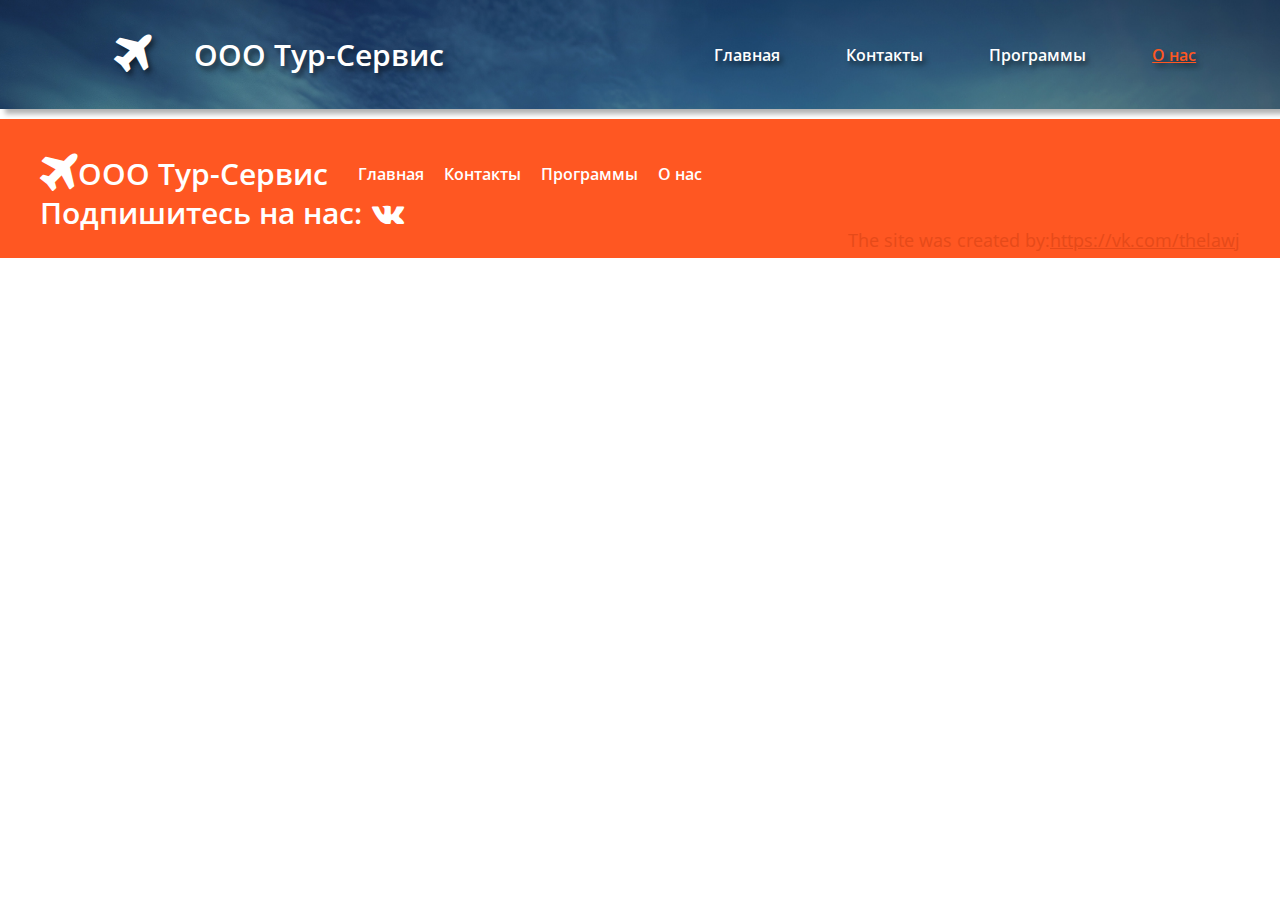
<file: TouristCompany/Moscow.html>
<!DOCTYPE html>
<head>
  <meta charset="UTF-8">
  <meta name="viewport" content="width=device-width, initial-scale=1.0">
  <title>Document</title>
  <link href="css/styles.css" rel="stylesheet">
</head>
<body class="">
<!--header-->
<header class="header header_ins">
    <div class="wrapper">
        <menu class="menu">
            <div class="menu__logo">
                <h2><i class="fa-plane fa"></i></h2>
                <h3>ООО Тур-Сервис</h3>
            </div>
            <a href="#"><i class="fa fa-bars menu__burger" aria-hidden="true"></i></a>
            <nav class="menu__navigation">
                <a href="index.html"><li>Главная</li></a>
                <a href="contacts.html"><li>Контакты</li></a>
                <a href="programms.html"><li>Программы</li></a>
                <a href="about.html"><li class="menu__navigation_active-item">О нас</li></a>
            </nav>
        </menu>
    </div>
</header>
<!--Main block-->

<!--footer-->
<section class="foot foot_ins">
  <div class="wrapper">
    <div class="footer">
      <menu class="menu_footer">
        <div class="menu__logo_footer">
          <h2><i class="fa-plane fa"></i></h2>
          <h3>ООО Тур-Сервис</h3>
        </div>
        <nav class="menu__navigation_footer">
            <a href="index.html"><li>Главная</li></a>
            <a href="contacts.html"><li>Контакты</li></a>
            <a href="programms.html"><li>Программы</li></a>
            <a href="about.html"><li>О нас</li></a>
        </nav>
      </menu>
      <div class="footer-subscribe">
        <h3 class="footer-subscribe__header">Подпишитесь на нас: <a href="#"><i class="footer-subscribe__header_fa fa fa-vk"></i></a></h3>
      </div>
      <div class="footer__madeBy">
        <p>The site was created by:</p>
        <a class="footer__madeBy_a" href="https://vk.com/thelawj">https://vk.com/thelawj</a>
      </div>
    </div>
  </div>
</section>
<!--Scripts-->
<script src="libs/jquery-3.2.1.min.js"></script>
<script src="libs/slick.min.js" type="text/javascript"></script>
<script src="js/main.js"></script>
</body>
</html>
</file>
<file: krestiki-noliki/css/styles.css>
/*=================================== Imports ========================================*/
@import url("https://fonts.googleapis.com/css?family=Fresca|Indie+Flower|Pacifico");
/*=================================== Styles reset  ========================================*/
body, div, dl, dt, dd, ul, li, h1, h2, h3, h4, h5, h6, pre, code, form, fieldset, input, textarea, p, blockquote, th, td {
  margin: 0;
  padding: 0; }

table {
  border-collapse: collapse;
  border-spacing: 0; }

fieldset, img, abbr {
  border: 0; }

address, caption, cite, code, dfn, em, strong, th, var {
  font-style: normal;
  font-weight: normal; }

ul li {
  list-style: none; }

caption, th {
  text-align: left; }

h1, h2, h3, h4, h5, h6 {
  font-size: 100%;
  font-weight: normal; }

sup {
  vertical-align: text-top; }

sub {
  vertical-align: text-bottom; }

input, textarea, select {
  font-family: inherit;
  font-size: inherit;
  font-weight: inherit; }

legend {
  color: #000; }

article, aside, details, figcaption, figure, footer, header, hgroup, menu, nav, section, main {
  display: block; }

img {
  max-width: 100%;
  height: auto; }

/*=================================== Main styles ========================================*/
.wrapper {
  max-width: 500px;
  margin: 0 auto;
  background: #f2f2f2;
  min-height: 500px;
  display: -webkit-box;
  display: -webkit-flex;
  display: -moz-box;
  display: -ms-flexbox;
  display: flex;
  -webkit-box-orient: vertical;
  -webkit-box-direction: normal;
  -webkit-flex-direction: column;
  -moz-box-orient: vertical;
  -moz-box-direction: normal;
  -ms-flex-direction: column;
  flex-direction: column;
  -webkit-box-pack: justify;
  -webkit-justify-content: space-between;
  -moz-box-pack: justify;
  -ms-flex-pack: justify;
  justify-content: space-between;
  -webkit-box-align: center;
  -webkit-align-items: center;
  -moz-box-align: center;
  -ms-flex-align: center;
  align-items: center; }

.clearButton {
  font-family: 'Fresca', sans-serif;
  cursor: pointer;
  display: inline-block;
  padding: 20px 50px;
  font-size: 16px;
  color: #fff;
  background: #109bce;
  text-shadow: 1px 1px 0px #07526e;
  text-transform: uppercase;
  -moz-border-radius: 5px;
  border-radius: 5px;
  -webkit-box-shadow: inset 0px 1px 0px #2ab7ec, 0px 5px 0px 0px #07526e, 0px 10px 5px #999;
  -moz-box-shadow: inset 0px 1px 0px #2ab7ec, 0px 5px 0px 0px #07526e, 0px 10px 5px #999;
  box-shadow: inset 0px 1px 0px #2ab7ec, 0px 5px 0px 0px #07526e, 0px 10px 5px #999;
  margin-bottom: 20px;
  -webkit-transition: .2s all;
  -o-transition: .2s all;
  -moz-transition: .2s all;
  transition: .2s all;
  border: none;
  outline: none; }
  .clearButton:hover {
    -webkit-box-shadow: inset 0px 1px 0px #2ab7ec, 0px 4px 0px 0px #07526e, 0px 8px 7px #999;
    -moz-box-shadow: inset 0px 1px 0px #2ab7ec, 0px 4px 0px 0px #07526e, 0px 8px 7px #999;
    box-shadow: inset 0px 1px 0px #2ab7ec, 0px 4px 0px 0px #07526e, 0px 8px 7px #999;
    background: #23b7ee; }
  .clearButton:active {
    -webkit-box-shadow: inset 0px 1px 0px #2ab7ec, 0px 2px 0px 0px #07526e, 0px 5px 3px #999;
    -moz-box-shadow: inset 0px 1px 0px #2ab7ec, 0px 2px 0px 0px #07526e, 0px 5px 3px #999;
    box-shadow: inset 0px 1px 0px #2ab7ec, 0px 2px 0px 0px #07526e, 0px 5px 3px #999;
    background: #109bce; }

.header {
  font-family: 'Fresca', sans-serif;
  font-size: 40px;
  text-align: center;
  text-transform: uppercase; }
  .header__game-Player {
    font-family: 'Pacifico', cursive;
    font-size: 50px;
    margin-left: 20px; }

.gameArea {
  width: 300px;
  height: 300px;
  border: 1px solid black;
  display: -webkit-box;
  display: -webkit-flex;
  display: -moz-box;
  display: -ms-flexbox;
  display: flex;
  -webkit-flex-wrap: wrap;
  -ms-flex-wrap: wrap;
  flex-wrap: wrap; }
  .gameArea__placeForClickResult {
    -webkit-transition: .2s all;
    -o-transition: .2s all;
    -moz-transition: .2s all;
    transition: .2s all;
    -webkit-flex-basis: 100px;
    -ms-flex-preferred-size: 100px;
    flex-basis: 100px;
    height: 100px;
    background: #d9d9d9;
    -webkit-box-sizing: border-box;
    -moz-box-sizing: border-box;
    box-sizing: border-box;
    border: 1px solid black;
    cursor: pointer;
    font-family: 'Indie Flower', cursive;
    font-size: 70px;
    text-align: center;
    line-height: 100px;
    text-transform: uppercase;
    color: #595959; }
    .gameArea__placeForClickResult:hover {
      background: #e5e5e5; }

.winner-table {
  width: 500px;
  height: 304px;
  background: #109bce;
  font-family: 'Indie Flower', cursive;
  line-height: 300px;
  text-align: center;
  font-size: 30px;
  position: absolute;
  top: 102px;
  -webkit-box-shadow: 2px 4px 2px 2px rgba(0, 0, 0, 0.3);
  -moz-box-shadow: 2px 4px 2px 2px rgba(0, 0, 0, 0.3);
  box-shadow: 2px 4px 2px 2px rgba(0, 0, 0, 0.3);
  opacity: 0;
  -webkit-transition: 1s opacity;
  -o-transition: 1s opacity;
  -moz-transition: 1s opacity;
  transition: 1s opacity;
  display: none; }
  .winner-table__winnerArea {
    font-family: 'Pacifico', cursive; }

.active {
  opacity: 1;
  display: block; }
</file>
<file: Zonya/css/styles.css>
@import url("https://fonts.googleapis.com/css?family=Lato:400,700,900&subset=latin-ext");*{outline:0;padding:0;margin:0;border:0}a{color:#fff;text-decoration:none}body{padding-top:100px}.slick-slider{box-sizing:border-box;-webkit-touch-callout:none;-webkit-user-select:none;-moz-user-select:none;-ms-user-select:none;user-select:none;-ms-touch-action:pan-y;touch-action:pan-y;-webkit-tap-highlight-color:transparent}.slick-list,.slick-slider{position:relative;display:block}.slick-list{overflow:hidden;margin:0;padding:0}.slick-list:focus{outline:none}.slick-list.dragging{cursor:pointer;cursor:hand}.slick-slider .slick-list,.slick-slider .slick-track{-webkit-transform:translateZ(0);transform:translateZ(0)}.slick-track{position:relative;left:0;top:0;display:block}.slick-track:after,.slick-track:before{content:"";display:table}.slick-track:after{clear:both}.slick-loading .slick-track{visibility:hidden}.slick-slide{float:left;height:100%;min-height:1px;display:none}[dir=rtl] .slick-slide{float:right}.slick-slide img{display:block}.slick-slide.slick-loading img{display:none}.slick-slide.dragging img{pointer-events:none}.slick-initialized .slick-slide{display:block}.slick-loading .slick-slide{visibility:hidden}.slick-vertical .slick-slide{display:block;height:auto;border:1px solid transparent}.slick-arrow.slick-hidden{display:none}.header{max-width:1170px;margin:0 auto;min-height:100px;display:-webkit-box;display:-ms-flexbox;display:flex;-ms-flex-wrap:wrap;flex-wrap:wrap;-ms-flex-pack:distribute;justify-content:space-around;-webkit-box-align:center;-ms-flex-align:center;align-items:center}.header__burger{display:none;position:absolute;right:10px;top:10px;color:#f7f7f7;width:50px;height:50px;font-size:50px;cursor:pointer}.header-outside{margin-top:-100px;z-index:3;width:100%;background:#2d2d30;box-shadow:0 3px 2px rgba(0,0,0,.5);position:fixed}.header__logo{-webkit-box-flex:1px;-ms-flex-positive:1px;flex-grow:1px;display:-webkit-box;display:-ms-flexbox;display:flex;-webkit-box-align:center;-ms-flex-align:center;align-items:center;font-family:Lato;font-size:14px;text-transform:uppercase;color:#c5c5c5;font-weight:900;cursor:default;transition:color .3s}.header__logo_first-letter{font-size:46px;font-weight:400;color:#7bb9b3;transition:color .3s}.header__logo:hover{color:#d2d2d2}.header__logo:hover .header__logo_first-letter{color:#9ccbc6}.header__menu{-webkit-box-flex:1px;-ms-flex-positive:1px;flex-grow:1px;-ms-flex-wrap:wrap;flex-wrap:wrap;display:-webkit-box;display:-ms-flexbox;display:flex}.header__menu__item{min-height:96px;line-height:96px;margin:0 30px;font-family:Lato;font-size:10px;font-weight:900;color:#d5d5d5;text-transform:uppercase;transition:all .3s;border-bottom:4px solid #2d2d30}.header__menu__item:hover{color:#e5e5e5}.slider__img{max-height:650px;min-height:400px;width:200%}.slider-content{display:-webkit-box;display:-ms-flexbox;display:flex;-webkit-box-orient:vertical;-webkit-box-direction:normal;-ms-flex-direction:column;flex-direction:column;min-height:100%;min-width:100%;position:absolute;z-index:1;-webkit-box-pack:center;-ms-flex-pack:center;justify-content:center;-webkit-box-align:center;-ms-flex-align:center;align-items:center;text-align:center}.slider-content__header{color:#f7f7f7;margin-bottom:30px;text-transform:uppercase;font-family:Lato;font-weight:700;font-size:40px}.slider-content__subheader{color:#f7f7f7;margin-bottom:30px;font-family:Lato;font-weight:400;font-size:30px}.slider-content__button{transition:all .3s;cursor:pointer;color:#f7f7f7;padding:15px 20px;border:1px solid #f7f7f7;border-radius:5px;text-transform:uppercase;font-family:Lato;font-weight:900;font-size:12px}.slider-content__button:hover{color:#c4c4c4;border-color:#c4c4c4}.slider-wrapper{max-height:650px;position:relative}.swrapper{background:#f7f7f7}.services{max-width:1170px;min-height:500px;margin:0 auto;display:-webkit-box;display:-ms-flexbox;display:flex;-webkit-box-orient:vertical;-webkit-box-direction:normal;-ms-flex-direction:column;flex-direction:column;-webkit-box-align:center;-ms-flex-align:center;align-items:center;-ms-flex-pack:distribute;justify-content:space-around}.services-line{height:1px;width:30px;background:#c5c5c5}.services__header{margin-top:20px;font-size:16px;margin-bottom:5px;font-family:Lato;color:#525257;text-transform:uppercase;font-weight:900;text-align:center}.services__subheader{font-size:20px;font-family:Lato;color:#929292;text-align:center;margin-bottom:20px}.services-items{-ms-flex-wrap:wrap;flex-wrap:wrap;-webkit-box-pack:center;-ms-flex-pack:center;justify-content:center}.services-items,.services-items__item{display:-webkit-box;display:-ms-flexbox;display:flex}.services-items__item{min-height:230px;-webkit-box-orient:vertical;-webkit-box-direction:normal;-ms-flex-direction:column;flex-direction:column;-webkit-box-pack:justify;-ms-flex-pack:justify;justify-content:space-between;-webkit-box-align:center;-ms-flex-align:center;align-items:center;text-align:center;-ms-flex-preferred-size:270px;flex-basis:270px;margin:10px}.services-items__item__header{font-size:14px;font-family:Lato;color:#464646;text-transform:uppercase;text-align:center;font-weight:900}.services-items__item__text{font-size:14px;font-family:Lato;color:#858585;text-align:center}.items-wrapper{display:-webkit-box;display:-ms-flexbox;display:flex;-ms-flex-pack:distribute;justify-content:space-around;-ms-flex-preferred-size:580px;flex-basis:580px;-ms-flex-wrap:wrap;flex-wrap:wrap}.featureswrapper{background:#f1f1f1}.features{text-align:center;max-width:1170px;margin:0 auto;display:-webkit-box;display:-ms-flexbox;display:flex;-webkit-box-orient:vertical;-webkit-box-direction:normal;-ms-flex-direction:column;flex-direction:column;min-height:900px;-webkit-box-pack:center;-ms-flex-pack:center;justify-content:center;-webkit-box-align:center;-ms-flex-align:center;align-items:center}.features__image{width:100%}.features__header,.features__subheader{margin-top:70px;margin-bottom:10px;font-size:16px;font-family:Lato;color:#2d2d30;text-transform:uppercase;font-weight:900}.features__subheader{margin-top:0;margin-bottom:40px;font-weight:500;color:#929292;text-transform:none;font-size:20px}.features__text{max-width:760px;text-align:center;margin-bottom:20px;font-size:14px;font-family:Lato;color:#5e5e65;line-height:1.786}.blog__button,.features__button{font-weight:900;text-align:center;font-size:12px;font-family:Lato;text-transform:uppercase;line-height:42px;color:#f7f7f7;width:160px;height:42px;background:#7bb9b3;transition:all .3s;border-radius:5px;margin:7px}.blog__button:hover,.features__button:hover{background:#9ccbc6}.features__button_black{background:#2d2d30}.features__button_black:hover{background:#46464a}.fbwrap{width:100%;display:-webkit-box;display:-ms-flexbox;display:flex;-webkit-box-pack:center;-ms-flex-pack:center;justify-content:center;margin-bottom:70px;-ms-flex-wrap:wrap;flex-wrap:wrap}.workswrapper{background:#2d2d30}.works{max-width:1170px;margin:0 auto;min-height:530px;-webkit-box-pack:center;-ms-flex-pack:center;justify-content:center;padding-top:90px;-ms-flex-wrap:wrap;flex-wrap:wrap;-ms-flex-line-pack:center;align-content:center}.works,.works-descr{display:-webkit-box;display:-ms-flexbox;display:flex}.works-descr{margin-right:30px;-ms-flex-preferred-size:270px;flex-basis:270px;-webkit-box-flex:1;-ms-flex-positive:1;flex-grow:1;text-align:left;-webkit-box-orient:vertical;-webkit-box-direction:normal;-ms-flex-direction:column;flex-direction:column;-webkit-box-align:start;-ms-flex-align:start;align-items:flex-start;margin-bottom:40px;padding-bottom:40px}.works__header{font-size:16px;font-weight:900;font-family:Lato;color:#dfdfdf;text-transform:uppercase;margin-bottom:20px}.works__subheader{font-weight:400}.works__subheader,.works__text{font-family:Lato;color:#929292;margin-bottom:40px}.works__text{font-size:14px}.works__button{width:160px;height:40px;border:1px solid #929292;color:#929292;font-family:Lato;line-height:40px;text-align:center;border-radius:4px;text-transform:uppercase;font-weight:900;font-size:14px;transition:all .3s}.works__button:hover{border:1px solid #acacac;color:#acacac}.works-images{display:-webkit-box;display:-ms-flexbox;display:flex;-webkit-box-flex:3;-ms-flex-positive:3;flex-grow:3;-ms-flex-wrap:wrap;flex-wrap:wrap;-ms-flex-preferred-size:870px;flex-basis:870px;-webkit-box-pack:center;-ms-flex-pack:center;justify-content:center;-ms-flex-line-pack:start;align-content:flex-start;padding-bottom:40px}.works__image{max-width:285px;max-height:220px;margin:3px;cursor:pointer;transition:all .3s}.works__image:hover{box-shadow:5px 5px 5px rgba(0,0,0,.3);-webkit-transform:scale(1.01);transform:scale(1.01)}.imgaeswrapper{-ms-flex-wrap:wrap;flex-wrap:wrap;-webkit-box-pack:center;-ms-flex-pack:center;justify-content:center;-ms-flex-line-pack:center;align-content:center}@media screen and (max-width:1190px){.works-descr{text-align:center;-webkit-box-align:center;-ms-flex-align:center;align-items:center;margin:0 5px}}.hc-out{background:#efefef}.happpy-customers{max-width:1170px;margin:0 auto;display:-webkit-box;display:-ms-flexbox;display:flex;-webkit-box-orient:vertical;-webkit-box-direction:normal;-ms-flex-direction:column;flex-direction:column;-webkit-box-align:center;-ms-flex-align:center;align-items:center;padding:90px 0 60px}.happpy-customers__header{font-size:16px;font-family:Lato;color:#454545;text-transform:uppercase;font-weight:900;margin-bottom:5px}.happpy-customers__subheader{font-family:Lato;font-size:20px;color:#878686;font-weight:400;margin-bottom:50px}.customer{-webkit-align-self:flex-end;-ms-flex-item-align:end;align-self:flex-end;display:-webkit-box;display:-ms-flexbox;display:flex;-webkit-box-align:center;-ms-flex-align:center;align-items:center;margin-bottom:30px}.customer_sec{-webkit-align-self:flex-start;-ms-flex-item-align:start;align-self:flex-start}.customer__desc-wrapper{display:-webkit-box;display:-ms-flexbox;display:flex;-webkit-box-orient:vertical;-webkit-box-direction:normal;-ms-flex-direction:column;flex-direction:column;-webkit-box-pack:center;-ms-flex-pack:center;justify-content:center;margin-right:15px}.customer__desc-wrapper_sec{margin-right:0;margin-left:15px}.customer__name{font-size:14px;font-family:Lato;text-transform:uppercase;font-weight:900;color:#2d2d30;text-align:right}.customer__name_sec{text-align:left}.customer__profession{font-size:16px;font-family:Lato;color:#929292;font-weight:400;text-align:right}.customer__profession_sec{text-align:left}.customer__review{display:-webkit-box;display:-ms-flexbox;display:flex;-webkit-box-align:center;-ms-flex-align:center;align-items:center;-webkit-box-pack:center;-ms-flex-pack:center;justify-content:center;box-shadow:0 1px 0 rgba(0,0,0,.15);margin-left:15px;max-width:530px;background:#fff}.customer__review_sec{margin-left:0;margin-right:15px}.customer__review__text{font-size:20px;font-family:Lato;color:#878686;padding:30px}.customer__review__triangle{border-right:8px solid #fff;margin-left:-8px}.customer__review__triangle,.customer__review__triangle_sec{width:0;height:0;border-top:8px solid transparent;border-bottom:8px solid transparent}.customer__review__triangle_sec{border-left:8px solid #fff;margin-right:-8px}@media screen and (max-width:425px){.customer{-ms-flex-wrap:wrap;flex-wrap:wrap;-webkit-box-pack:center;-ms-flex-pack:center;justify-content:center}.customer__desc-wrapper,.customer__photo{-webkit-box-ordinal-group:0;-ms-flex-order:-1;order:-1}.customer__photo{margin:3px 0}.customer__review{margin:5px 0}.customer__review__triangle,.customer__review__triangle_sec{display:none}}.ftb-outside{background:#f7f7f7}.blog{max-width:1170px;margin:0 auto;-ms-flex-wrap:wrap;flex-wrap:wrap;padding:90px 0;-ms-flex-pack:distribute;justify-content:space-around}.blog,.blog__descwrapper{display:-webkit-box;display:-ms-flexbox;display:flex}.blog__descwrapper{max-width:270px;-webkit-box-orient:vertical;-webkit-box-direction:normal;-ms-flex-direction:column;flex-direction:column;min-height:300px}.blog__header{text-transform:uppercase;font-weight:900;margin-bottom:10px}.blog__header,.blog__subheader{font-size:16px;font-family:Lato}.blog__subheader{color:#878686;font-weight:400;margin-bottom:20px}.blog__description{font-size:14px;font-family:Lato;color:#8a8a8a;margin-bottom:30px}.blog__button{margin-left:0}.blog__postscarousel{max-width:890px;padding-left:10px;overflow:hidden}.blog__post{max-width:270px;margin:0 10px;box-shadow:0 1px 0 rgba(0,0,0,.3)}.blog__post__image{max-width:100%}.blog__post__header{font-size:13px;font-family:Lato;color:#454545;text-transform:uppercase;font-weight:900;margin-bottom:15px}.blog__post__text{font-size:14px;font-family:Lato;color:#8a8a8a}.twrap{padding:25px;background-color:#fff}@media screen and (max-width:1169px){.blog__descwrapper{max-width:100%;padding:0 10px;-webkit-box-align:center;-ms-flex-align:center;align-items:center}.blog__description{text-align:center}}footer{background:#2d2d30;min-height:100px}.footer{max-width:1170px;margin:0 auto}.footer__text{color:#f7f7f7;font-size:14px;font-family:Lato;float:right;line-height:100px;padding-right:200px}@media screen and (max-width:600px){.footer__text{padding-right:10px}}@media screen and (max-width:320px){.footer__text{padding-right:5px;font-size:12px}}@media screen and (max-width:767px){.header{-webkit-box-orient:vertical;-webkit-box-direction:normal;-ms-flex-direction:column;flex-direction:column;-webkit-box-align:end;-ms-flex-align:end;align-items:flex-end}.header__logo{-webkit-align-self:center;-ms-flex-item-align:center;align-self:center}.header__menu{display:none;position:absolute;top:70px;background:#2d2d30;z-index:2;border-radius:0 0 0 5px;width:100%;text-align:center;font-size:30px}.header__burger{display:block}}.activeLink{border-bottom-color:#f7f7f7}
</file>
